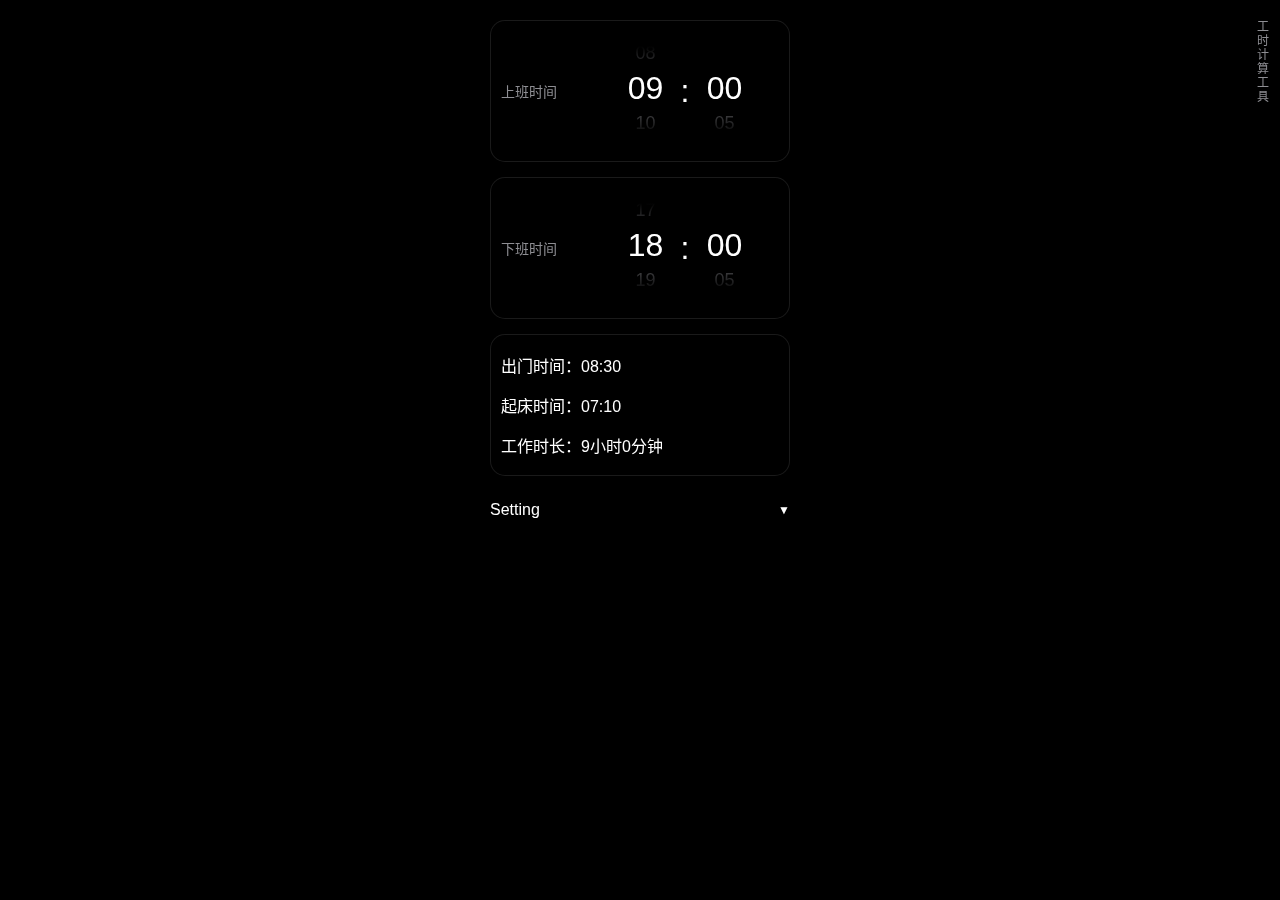
<file: CountingHours/main.html>
<!DOCTYPE html>
<html lang="zh-CN">
<head>
    <meta charset="UTF-8">
    <meta name="viewport" content="width=device-width, initial-scale=1.0, maximum-scale=1.0, user-scalable=no">
    <title>工时计算工具</title>
    <style>
        :root {
            --primary-color: #007AFF;
            --background-color: #000000;
            --text-color: #FFFFFF;
            --secondary-text-color: #8E8E93;
        }
        body {
            font-family: -apple-system, BlinkMacSystemFont, 'Segoe UI', Roboto, Oxygen, Ubuntu, Cantarell, 'Open Sans', 'Helvetica Neue', sans-serif;
            margin: 0;
            padding: 0;
            background-color: var(--background-color);
            color: var(--text-color);
            min-height: 100vh;
            display: flex;
            flex-direction: column;
            overflow: hidden; /* 禁用整个页面的滚动 */
            position: fixed;
            width: 100%;
            height: 100%;
        }
        .container {
            max-width: 100%;
            margin: 0;
            padding: 20px;
            min-height: 100vh; /* 改为最小高度 */
            display: flex;
            flex-direction: column;
            align-items: center;
            justify-content: flex-start; /* 改为从顶部开始 */
            box-sizing: border-box;
            position: relative;
            overflow-y: auto;
            -webkit-overflow-scrolling: touch;
        }
        .title-container {
            position: absolute;
            right: 10px;
            top: 20px; /* 改为固定的顶部距离 */
            transform: none; /* 移除 Y 轴变换 */
            writing-mode: vertical-rl;
            text-orientation: upright;
            white-space: nowrap;
        }
        h1 {
            font-size: 12px; /* 减小字体大小 */
            font-weight: 400; /* 减小字体粗细 */
            color: var(--secondary-text-color); /* 使用次要文本颜色 */
            margin: 0;
            padding: 0;
            letter-spacing: 2px; /* 增加字母间距 */
        }
        .time-picker-container {
            margin-bottom: 15px;
            background-color: #000000;
            padding: 10px; /* 减小内边距 */
            width: calc(100% - 20px); /* 调整宽度 */
            max-width: 300px; /* 减小最大宽度 */
            border-radius: 15px;
            border: 1px solid rgba(255, 255, 255, 0.1);
            display: flex; /* 使用 flex 布局 */
            align-items: center; /* 垂直居中对齐 */
        }
        .time-picker-title {
            text-align: left;
            font-size: 14px; /* 减小标题字体大小 */
            color: var(--secondary-text-color);
            font-weight: 500;
            width: 80px; /* 设置固定宽度 */
            margin-right: 10px; /* 添加右侧边距 */
        }
        .time-picker {
            flex: 1; /* 占据剩余空间 */
            display: flex;
            justify-content: center;
            align-items: center;
            padding: 0 10px; /* 减小左内边距 */
            height: 120px; /* 减小高度 */
            overflow: hidden;
            position: relative;
            touch-action: pan-y; /* 只允许垂直平移 */
        }
        .picker-column {
            display: flex;
            flex-direction: column;
            align-items: center;
            width: 60px; /* 减小列宽 */
            height: 150px; /* 减小高度 */
            position: relative;
            overflow: hidden;
        }
        .picker-items {
            position: absolute;
            top: 55px; /* 调整顶部位置 */
            left: 0;
            width: 100%;
            transition: transform 0.3s cubic-bezier(0.23, 1, 0.32, 1);
        }
        .picker-item {
            height: 35px; /* 减小每个项目的高度 */
            line-height: 35px;
            text-align: center;
            font-size: 18px; /* 减小未选中项的字体大小 */
            color: rgba(142, 142, 147, 0.6); /* 使未选中项的颜色更暗 */
            transition: all 0.3s ease; /* 添加过渡效果 */
        }
        .picker-item.selected {
            font-size: 32px; /* 选中项的字体大小 */
            color: var(--text-color); /* 保持选中项的颜色不变 */
        }
        .time-separator {
            font-size: 32px; /* 减小分隔符的字体大小 */
            margin: 0 5px;
        }
        .picker-mask {
            position: absolute;
            left: 0;
            right: 0;
            height: 60px; /* 调整遮罩高度 */
            pointer-events: none;
        }
        .picker-mask.top {
            top: 0;
            background: linear-gradient(to bottom, var(--background-color) 50%, rgba(0,0,0,0));
        }
        .picker-mask.bottom {
            bottom: 0;
            background: linear-gradient(to top, var(--background-color) 50%, rgba(0,0,0,0));
        }
        /* 删除或注释掉这个部分
        .picker-highlight {
            position: absolute;
            left: 0;
            right: 0;
            top: 50%;
            height: 40px;
            transform: translateY(-50%);
            background-color: rgba(255, 255, 255, 0.1);
            pointer-events: none;
        }
        */
        .time-picker-container, #result {
            margin-bottom: 15px;
            background-color: #000000;
            padding: 10px;
            width: calc(100% - 20px);
            max-width: 300px;
            border-radius: 15px;
            border: 1px solid rgba(255, 255, 255, 0.1);
            box-sizing: border-box;
        }
        #result {
            display: flex;
            flex-direction: column;
            justify-content: center;
            min-height: 120px; /* 改最小高度 */
            height: auto; /* 允自动增加高度 */
        }
        #result p {
            margin: 8px 0; /* 增加行间距 */
        }
        #result span {
            color: var(--text-color);
            font-weight: 500;
        }
        .slider-container {
            margin-bottom: 15px;
            background-color: #000000;
            padding: 10px;
            width: calc(100% - 20px);
            max-width: 300px;
            border-radius: 15px;
            border: 1px solid rgba(255, 255, 255, 0.1);
            box-sizing: border-box;
        }
        .slider-header {
            display: flex;
            justify-content: space-between;
            align-items: center;
            margin-bottom: 10px;
        }
        .slider-title {
            font-size: 14px;
            color: var(--secondary-text-color);
            margin-right: 10px; /* 添加右边距 */
        }
        .slider-value {
            font-size: 18px; /* 稍微增大字体 */
            color: var(--text-color);
            font-weight: 500;
            white-space: nowrap; /* 防止换行 */
        }
        .slider-value span {
            margin-right: 2px;
        }
        .slider {
            width: 100%;
            margin-top: 5px;
            -webkit-appearance: none;
            height: 4px;
            background: #4c4c4c;
            outline: none;
            opacity: 0.7;
            transition: opacity 0.2s;
            border-radius: 2px;
            touch-action: pan-x; /* 只允许水平平移 */
        }
        .slider:hover {
            opacity: 1;
        }
        .slider::-webkit-slider-thumb {
            -webkit-appearance: none;
            appearance: none;
            width: 20px;
            height: 20px;
            background: var(--primary-color);
            cursor: pointer;
            border-radius: 50%;
        }
        .slider::-moz-range-thumb {
            width: 20px;
            height: 20px;
            background: var(--primary-color);
            cursor: pointer;
            border-radius: 50%;
        }
        .settings-container {
            margin-bottom: 15px;
            width: calc(100% - 20px);
            max-width: 300px;
        }
        .settings-header {
            display: flex;
            justify-content: space-between;
            align-items: center;
            padding: 10px 0;
            cursor: pointer;
        }
        .settings-title {
            font-size: 16px;
            color: var(--text-color);
            font-weight: 500;
        }
        .settings-arrow {
            font-size: 12px;
            color: var(--text-color);
            transition: transform 0.3s ease;
        }
        .settings-content {
            overflow: hidden;
            max-height: 0;
            transition: max-height 0.3s ease-out;
        }
        .settings-content.show {
            max-height: 300px; /* 调整此值以适应内容 */
            transition: max-height 0.5s ease-in;
        }
        .settings-arrow.rotated {
            transform: rotate(180deg);
        }
        /* 添加一个顶部边距来平衡布局 */
        .time-picker-container:first-of-type {
            margin-top: 20px;
        }
    </style>
</head>
<body>
    <div class="container">
        <div class="title-container">
            <h1>工时计算工具</h1>
        </div>
        
        <div class="time-picker-container">
            <div class="time-picker-title">上班时间</div>
            <div class="time-picker" id="start-time-picker">
                <div class="picker-column" id="start-hour-column">
                    <div class="picker-items"></div>
                    <div class="picker-mask top"></div>
                    <div class="picker-mask bottom"></div>
                </div>
                <div class="time-separator">:</div>
                <div class="picker-column" id="start-minute-column">
                    <div class="picker-items"></div>
                    <div class="picker-mask top"></div>
                    <div class="picker-mask bottom"></div>
                </div>
            </div>
        </div>

        <div class="time-picker-container">
            <div class="time-picker-title">下班时间</div>
            <div class="time-picker" id="end-time-picker">
                <div class="picker-column" id="end-hour-column">
                    <div class="picker-items"></div>
                    <div class="picker-mask top"></div>
                    <div class="picker-mask bottom"></div>
                    <div class="picker-highlight"></div>
                </div>
                <div class="time-separator">:</div>
                <div class="picker-column" id="end-minute-column">
                    <div class="picker-items"></div>
                    <div class="picker-mask top"></div>
                    <div class="picker-mask bottom"></div>
                    <div class="picker-highlight"></div>
                </div>
            </div>
        </div>

        <div id="result">
            <p>出门时间：<span id="leave-home-time"></span></p>
            <p>起床时间：<span id="wake-up-time"></span></p>
            <p>工作时长：<span id="work-duration"></span></p>
        </div>

        <!-- 在 #result div 之后添加以下内容 -->
        <div class="settings-container">
            <div class="settings-header" id="settings-toggle">
                <span class="settings-title">Setting</span>
                <span class="settings-arrow">▼</span>
            </div>
            <div class="settings-content" id="settings-content">
                <div class="slider-container">
                    <div class="slider-header">
                        <div class="slider-title">提前多久出门</div>
                        <div class="slider-value"><span id="leave-home-value">30</span>分钟</div>
                    </div>
                    <input type="range" id="leave-home-slider" min="0" max="120" value="30" step="5" class="slider">
                </div>

                <div class="slider-container">
                    <div class="slider-header">
                        <div class="slider-title">提前多久起床</div>
                        <div class="slider-value"><span id="wake-up-value">110</span>分钟</div>
                    </div>
                    <input type="range" id="wake-up-slider" min="0" max="180" value="110" step="5" class="slider">
                </div>
            </div>
        </div>
    </div>

    <script>
        function createPickerItems(column, start, end, step = 1) {
            const items = column.querySelector('.picker-items');
            for (let i = start; i <= end; i += step) {
                const item = document.createElement('div');
                item.className = 'picker-item';
                item.textContent = i.toString().padStart(2, '0');
                items.appendChild(item);
            }
        }

        function setupPicker(column, min, max, step, initialValue) {
            let startY, currentTranslate = 0;
            const items = column.querySelector('.picker-items');
            const itemHeight = 35; // 更新项目高度
            const totalItems = Math.floor((max - min) / step) + 1;
            const totalHeight = (totalItems - 1) * itemHeight;

            createPickerItems(column, min, max, step);

            function updatePosition(y) {
                currentTranslate = Math.max(Math.min(y, 0), -totalHeight);
                items.style.transform = `translateY(${currentTranslate}px)`;
            }

            function snap() {
                const index = Math.round(-currentTranslate / itemHeight);
                currentTranslate = -index * itemHeight;
                items.style.transition = 'transform 0.3s cubic-bezier(0.23, 1, 0.32, 1)';
                items.style.transform = `translateY(${currentTranslate}px)`;
                setTimeout(() => {
                    items.style.transition = 'none';
                }, 300);
                updateSelectedItem();
                debouncedUpdateResults();
            }

            function updateSelectedItem() {
                const selectedIndex = Math.round(-currentTranslate / itemHeight);
                const pickerItems = column.querySelectorAll('.picker-item');
                pickerItems.forEach((item, index) => {
                    item.classList.toggle('selected', index === selectedIndex);
                });
            }

            function handleTouchStart(e) {
                startY = e.touches[0].clientY - currentTranslate;
                items.style.transition = 'none';
            }

            function handleTouchMove(e) {
                const y = e.touches[0].clientY - startY;
                updatePosition(y);
            }

            function handleWheel(e) {
                e.preventDefault();
                const delta = e.deltaY > 0 ? -itemHeight : itemHeight;
                updatePosition(currentTranslate + delta);
                requestAnimationFrame(snap);
            }

            column.addEventListener('touchstart', handleTouchStart, { passive: true });
            column.addEventListener('touchmove', handleTouchMove, { passive: true });
            column.addEventListener('touchend', snap);
            column.addEventListener('wheel', handleWheel, { passive: false });

            // 设置初始值
            currentTranslate = -(initialValue - min) / step * itemHeight;
            items.style.transform = `translateY(${currentTranslate}px)`;
            updateSelectedItem();
        }

        function updateResults() {
            const startHour = parseInt(document.querySelector('#start-hour-column .picker-item.selected').textContent);
            const startMinute = parseInt(document.querySelector('#start-minute-column .picker-item.selected').textContent);
            const endHour = parseInt(document.querySelector('#end-hour-column .picker-item.selected').textContent);
            const endMinute = parseInt(document.querySelector('#end-minute-column .picker-item.selected').textContent);
            
            // 计算工作时长
            let duration = ((endHour * 60 + endMinute) - (startHour * 60 + startMinute) + 1440) % 1440;
            const workDuration = `${Math.floor(duration / 60)}小时${duration % 60}分钟`;
            
            // 使用滑块值计算离家时间和起床时间
            const leaveHomeMinutes = parseInt(document.getElementById('leave-home-slider').value);
            const wakeUpMinutes = parseInt(document.getElementById('wake-up-slider').value);

            let leaveHomeTime = new Date(2023, 0, 1, startHour, startMinute);
            leaveHomeTime.setMinutes(leaveHomeTime.getMinutes() - leaveHomeMinutes);
            const leaveHomeTimeString = leaveHomeTime.toLocaleTimeString('zh-CN', { hour: '2-digit', minute: '2-digit' });

            let wakeUpTime = new Date(2023, 0, 1, startHour, startMinute);
            wakeUpTime.setMinutes(wakeUpTime.getMinutes() - wakeUpMinutes);
            const wakeUpTimeString = wakeUpTime.toLocaleTimeString('zh-CN', { hour: '2-digit', minute: '2-digit' });
            
            // 更新显示
            document.getElementById('work-duration').textContent = workDuration;
            document.getElementById('leave-home-time').textContent = leaveHomeTimeString;
            document.getElementById('wake-up-time').textContent = wakeUpTimeString;
            document.getElementById('leave-home-value').textContent = leaveHomeMinutes;
            document.getElementById('wake-up-value').textContent = wakeUpMinutes;
        }

        // 在文档加载完成后执行初始化
        document.addEventListener('DOMContentLoaded', function() {
            setupPicker(document.getElementById('start-hour-column'), 0, 23, 1, 9);
            setupPicker(document.getElementById('start-minute-column'), 0, 55, 5, 0);
            setupPicker(document.getElementById('end-hour-column'), 0, 23, 1, 18);
            setupPicker(document.getElementById('end-minute-column'), 0, 55, 5, 0);

            const leaveHomeSlider = document.getElementById('leave-home-slider');
            const wakeUpSlider = document.getElementById('wake-up-slider');

            function handleSliderInput(event) {
                const value = event.target.value;
                event.target.parentNode.querySelector('.slider-value span').textContent = value;
                updateResults();
            }

            function handleSliderChange(event) {
                handleSliderInput(event);
            }

            leaveHomeSlider.addEventListener('input', handleSliderInput);
            wakeUpSlider.addEventListener('input', handleSliderInput);
            
            // 添加 change 事件监听器
            leaveHomeSlider.addEventListener('change', handleSliderChange);
            wakeUpSlider.addEventListener('change', handleSliderChange);

            // 添加鼠标事��处理
            function handleMouseDown(event) {
                document.addEventListener('mousemove', handleMouseMove);
                document.addEventListener('mouseup', handleMouseUp);
            }

            function handleMouseMove(event) {
                event.target.value = event.target.value;
                handleSliderInput({target: event.target});
            }

            function handleMouseUp() {
                document.removeEventListener('mousemove', handleMouseMove);
                document.removeEventListener('mouseup', handleMouseUp);
            }

            leaveHomeSlider.addEventListener('mousedown', handleMouseDown);
            wakeUpSlider.addEventListener('mousedown', handleMouseDown);

            // 初始更新结果
            updateResults();

            const settingsToggle = document.getElementById('settings-toggle');
            const settingsContent = document.getElementById('settings-content');
            const settingsArrow = settingsToggle.querySelector('.settings-arrow');

            settingsToggle.addEventListener('click', function() {
                settingsContent.classList.toggle('show');
                settingsArrow.classList.toggle('rotated');
            });

            // 为时间选择器添加触摸事件处理
            document.querySelectorAll('.time-picker').forEach(picker => {
                picker.addEventListener('touchmove', function(e) {
                    e.stopPropagation();
                }, { passive: true });
            });

            // 为滑块添加触摸事件处理
            document.querySelectorAll('.slider').forEach(slider => {
                slider.addEventListener('touchmove', function(e) {
                    e.stopPropagation();
                }, { passive: true });
            });
        });

        // 阻止整个文档的默认触摸行为
        function preventDefault(e) {
            e.preventDefault();
        }

        function disableScroll() {
            document.addEventListener('touchmove', preventDefault, { passive: false });
            document.addEventListener('wheel', preventDefault, { passive: false });
        }

        function enableScroll() {
            document.removeEventListener('touchmove', preventDefault);
            document.removeEventListener('wheel', preventDefault);
        }

        function allowScrollOnElement(element) {
            let startY;

            element.addEventListener('touchstart', function(e) {
                startY = e.touches[0].clientY;
            }, { passive: true });

            element.addEventListener('touchmove', function(e) {
                e.stopPropagation();
            }, { passive: false });

            element.addEventListener('wheel', function(e) {
                e.stopPropagation();
            }, { passive: false });
        }

        document.addEventListener('DOMContentLoaded', function() {
            const scrollableElements = [
                ...document.querySelectorAll('.time-picker'),
                document.getElementById('leave-home-slider'),
                document.getElementById('wake-up-slider'),
                document.getElementById('settings-content')
            ];

            scrollableElements.forEach(allowScrollOnElement);

            // 初始禁用滚动
            // disableScroll();
            // document.body.addEventListener('touchmove', function(e) { ... });
        });

        // 防止 iOS 橡皮筋效果
        document.body.addEventListener('touchmove', function(e) {
            if (e.target.closest('.time-picker, #leave-home-slider, #wake-up-slider, #settings-content') === null) {
                e.preventDefault();
            }
        }, { passive: false });

        // 在 setupPicker 函数外添加这个新函数
        function debounce(func, wait) {
            let timeout;
            return function executedFunction(...args) {
                const later = () => {
                    clearTimeout(timeout);
                    func(...args);
                };
                clearTimeout(timeout);
                timeout = setTimeout(later, wait);
            };
        }

        // 创建一个防抖版本的 updateResults
        const debouncedUpdateResults = debounce(updateResults, 100);
    </script>
</body>
</html>
</file>
